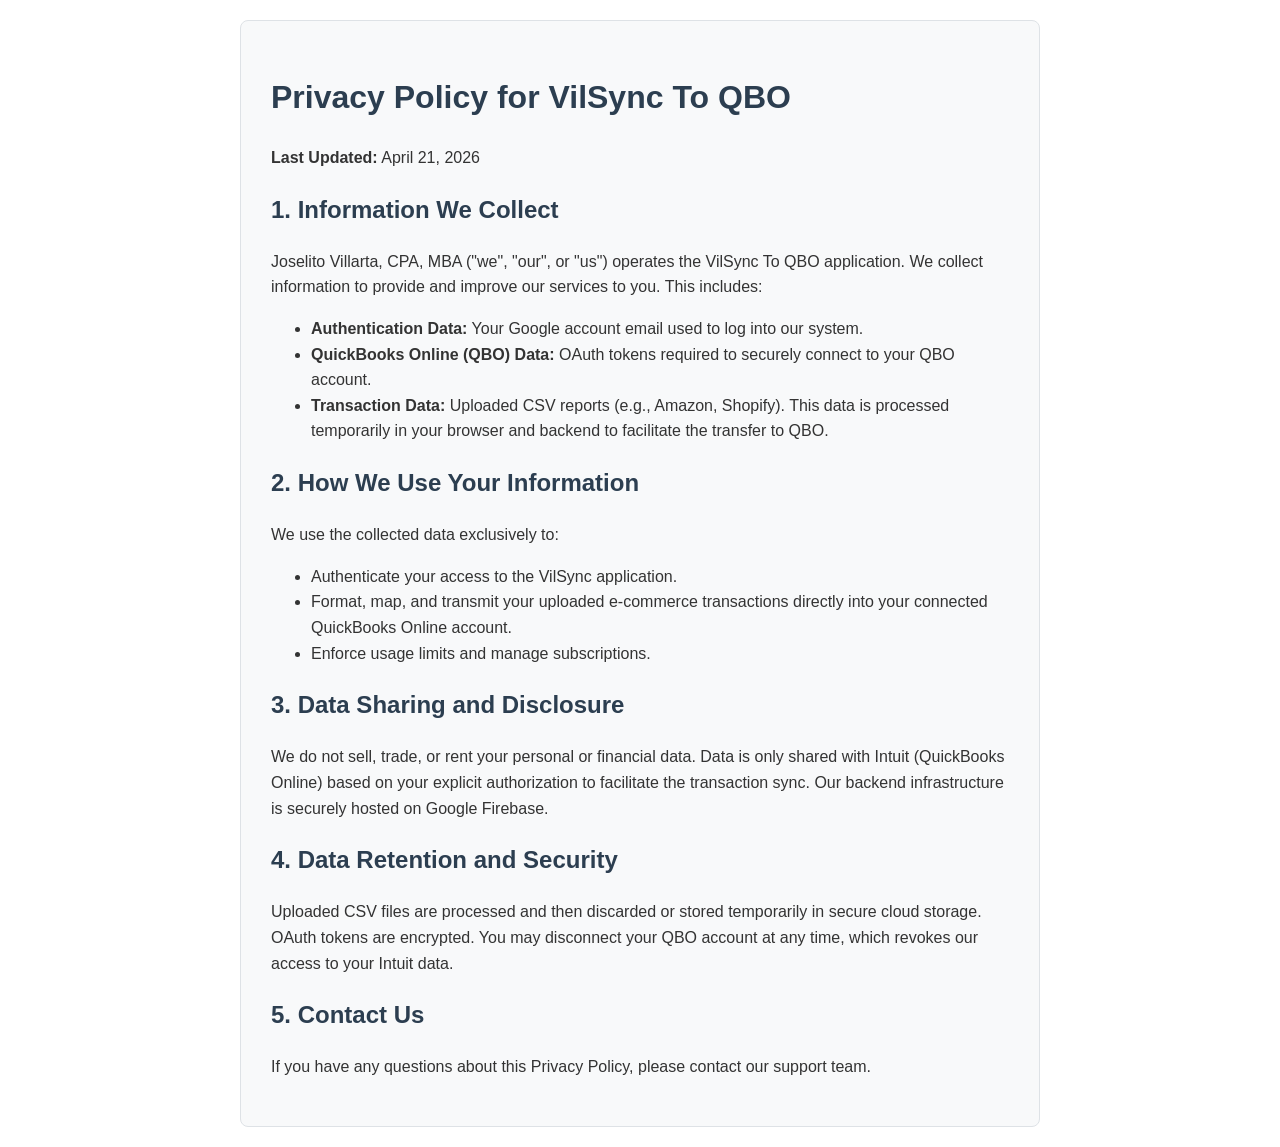
<file: privacy.html>
<!DOCTYPE html>
<html lang="en">
<head>
    <meta charset="UTF-8">
    <meta name="viewport" content="width=device-width, initial-scale=1.0">
    <title>Privacy Policy - VilSync To QBO</title>
    <style>
        body { font-family: 'Segoe UI', Tahoma, Geneva, Verdana, sans-serif; line-height: 1.6; color: #333; max-width: 800px; margin: 0 auto; padding: 20px; }
        h1, h2 { color: #2c3e50; }
        .container { background: #f8f9fa; padding: 30px; border-radius: 8px; border: 1px solid #dee2e6; }
    </style>
</head>
<body>
    <div class="container">
        <h1>Privacy Policy for VilSync To QBO</h1>
        <p><strong>Last Updated:</strong> April 21, 2026</p>
        
        <h2>1. Information We Collect</h2>
        <p>Joselito Villarta, CPA, MBA ("we", "our", or "us") operates the VilSync To QBO application. We collect information to provide and improve our services to you. This includes:</p>
        <ul>
            <li><strong>Authentication Data:</strong> Your Google account email used to log into our system.</li>
            <li><strong>QuickBooks Online (QBO) Data:</strong> OAuth tokens required to securely connect to your QBO account.</li>
            <li><strong>Transaction Data:</strong> Uploaded CSV reports (e.g., Amazon, Shopify). This data is processed temporarily in your browser and backend to facilitate the transfer to QBO.</li>
        </ul>

        <h2>2. How We Use Your Information</h2>
        <p>We use the collected data exclusively to:</p>
        <ul>
            <li>Authenticate your access to the VilSync application.</li>
            <li>Format, map, and transmit your uploaded e-commerce transactions directly into your connected QuickBooks Online account.</li>
            <li>Enforce usage limits and manage subscriptions.</li>
        </ul>

        <h2>3. Data Sharing and Disclosure</h2>
        <p>We do not sell, trade, or rent your personal or financial data. Data is only shared with Intuit (QuickBooks Online) based on your explicit authorization to facilitate the transaction sync. Our backend infrastructure is securely hosted on Google Firebase.</p>

        <h2>4. Data Retention and Security</h2>
        <p>Uploaded CSV files are processed and then discarded or stored temporarily in secure cloud storage. OAuth tokens are encrypted. You may disconnect your QBO account at any time, which revokes our access to your Intuit data.</p>

        <h2>5. Contact Us</h2>
        <p>If you have any questions about this Privacy Policy, please contact our support team.</p>
    </div>
</body>
</html>
</file>
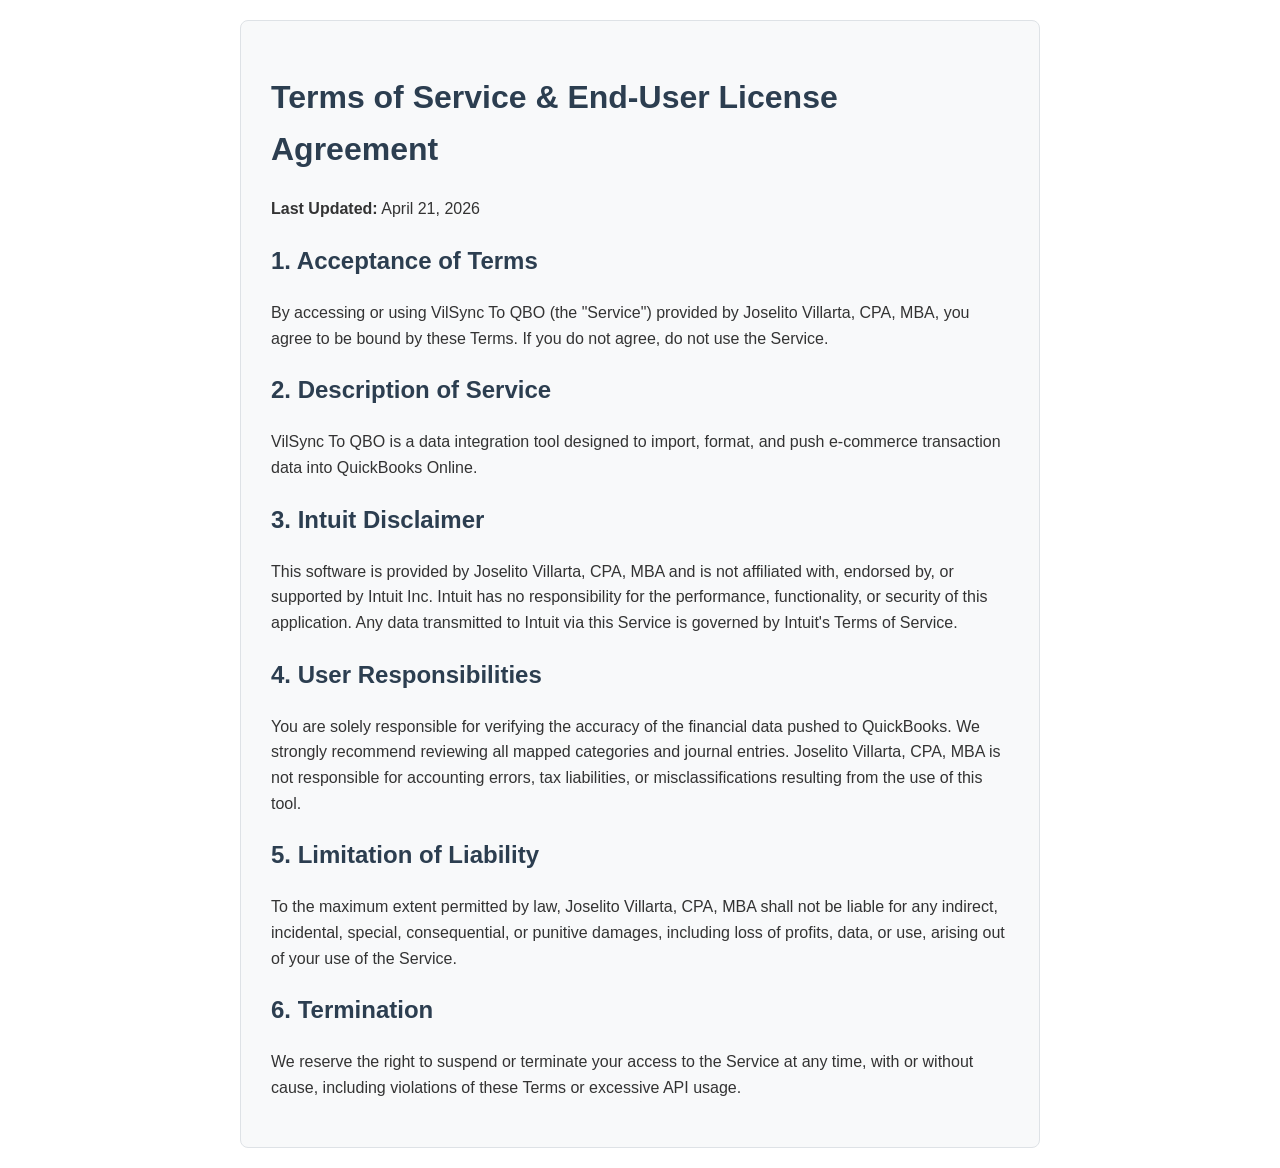
<file: terms.html>
<!DOCTYPE html>
<html lang="en">
<head>
    <meta charset="UTF-8">
    <meta name="viewport" content="width=device-width, initial-scale=1.0">
    <title>Terms of Service - VilSync To QBO</title>
    <style>
        body { font-family: 'Segoe UI', Tahoma, Geneva, Verdana, sans-serif; line-height: 1.6; color: #333; max-width: 800px; margin: 0 auto; padding: 20px; }
        h1, h2 { color: #2c3e50; }
        .container { background: #f8f9fa; padding: 30px; border-radius: 8px; border: 1px solid #dee2e6; }
    </style>
</head>
<body>
    <div class="container">
        <h1>Terms of Service & End-User License Agreement</h1>
        <p><strong>Last Updated:</strong> April 21, 2026</p>

        <h2>1. Acceptance of Terms</h2>
        <p>By accessing or using VilSync To QBO (the "Service") provided by Joselito Villarta, CPA, MBA, you agree to be bound by these Terms. If you do not agree, do not use the Service.</p>

        <h2>2. Description of Service</h2>
        <p>VilSync To QBO is a data integration tool designed to import, format, and push e-commerce transaction data into QuickBooks Online.</p>

        <h2>3. Intuit Disclaimer</h2>
        <p>This software is provided by Joselito Villarta, CPA, MBA and is not affiliated with, endorsed by, or supported by Intuit Inc. Intuit has no responsibility for the performance, functionality, or security of this application. Any data transmitted to Intuit via this Service is governed by Intuit's Terms of Service.</p>

        <h2>4. User Responsibilities</h2>
        <p>You are solely responsible for verifying the accuracy of the financial data pushed to QuickBooks. We strongly recommend reviewing all mapped categories and journal entries. Joselito Villarta, CPA, MBA is not responsible for accounting errors, tax liabilities, or misclassifications resulting from the use of this tool.</p>

        <h2>5. Limitation of Liability</h2>
        <p>To the maximum extent permitted by law, Joselito Villarta, CPA, MBA shall not be liable for any indirect, incidental, special, consequential, or punitive damages, including loss of profits, data, or use, arising out of your use of the Service.</p>

        <h2>6. Termination</h2>
        <p>We reserve the right to suspend or terminate your access to the Service at any time, with or without cause, including violations of these Terms or excessive API usage.</p>
    </div>
</body>
</html>
</file>
